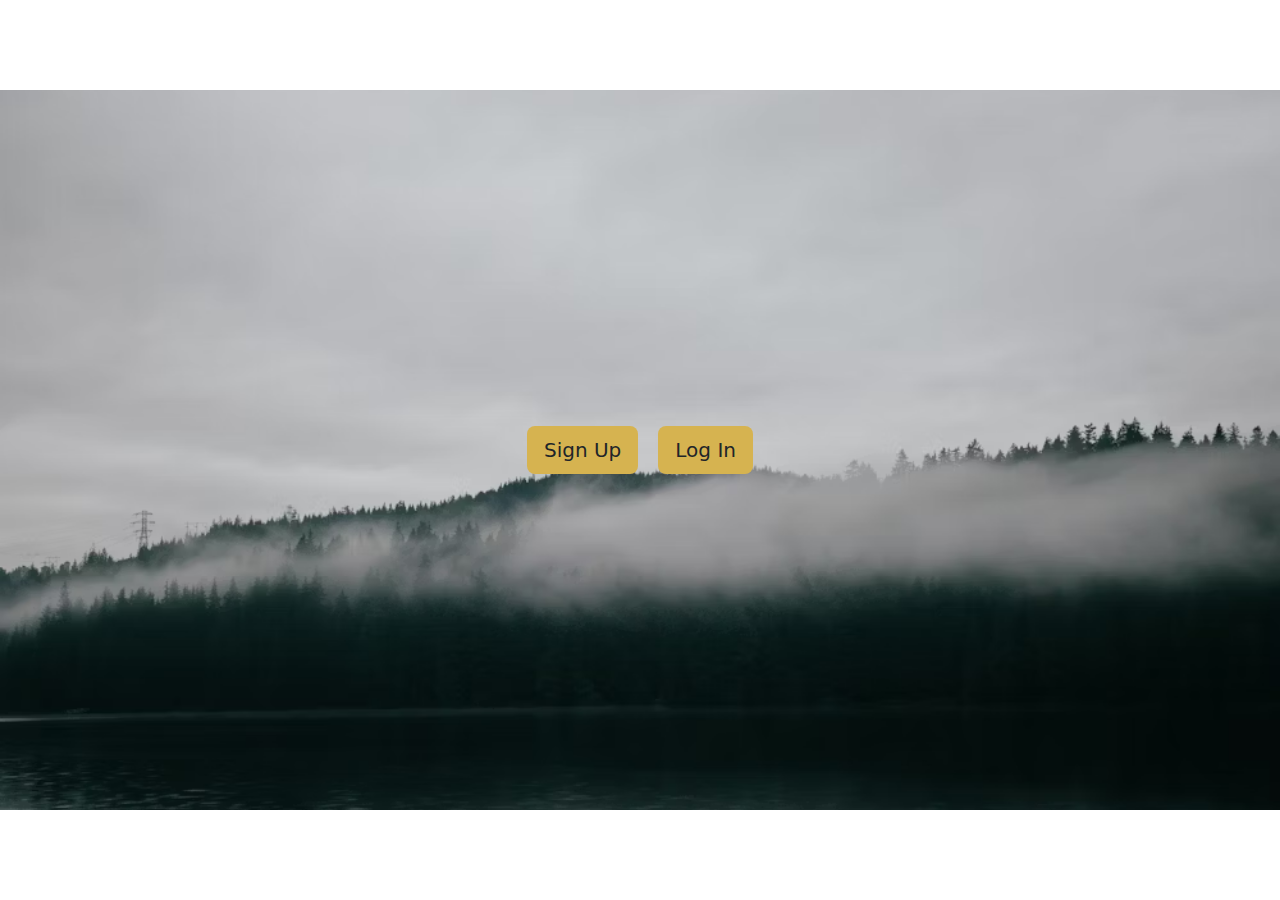
<file: index.html>
<!DOCTYPE html>
<html lang="en">
<head>
    <meta charset="UTF-8">
    <meta name="viewport" content="width=device-width, initial-scale=1.0">
    <title>SignUp& LogIn</title>
    <link rel="stylesheet" href="./style.css">
    <link href="https://cdn.jsdelivr.net/npm/bootstrap@5.3.3/dist/css/bootstrap.min.css" rel="stylesheet" integrity="sha384-QWTKZyjpPEjISv5WaRU9OFeRpok6YctnYmDr5pNlyT2bRjXh0JMhjY6hW+ALEwIH" crossorigin="anonymous"></head>
<body>
    <div class="containar">
        <div class="contai" style="gap: 20px;">
            <a href="./signup.html" class="btn btn-lg" style="background-color: #d6b350;" >Sign Up</a>
            <a href="./login.html" class="btn btn-lg" style="background-color: #d6b350;" >Log In</a>

            <!-- <button id="btnLogin" type="button" class="btn btn-lg" style="background-color: #d6b350;" onclick="login()">Log In <a href="login.html"></a></button> -->
        </div>    
    </div>
    
    <script src="./main.js"></script>
</body>
</html>
</file>
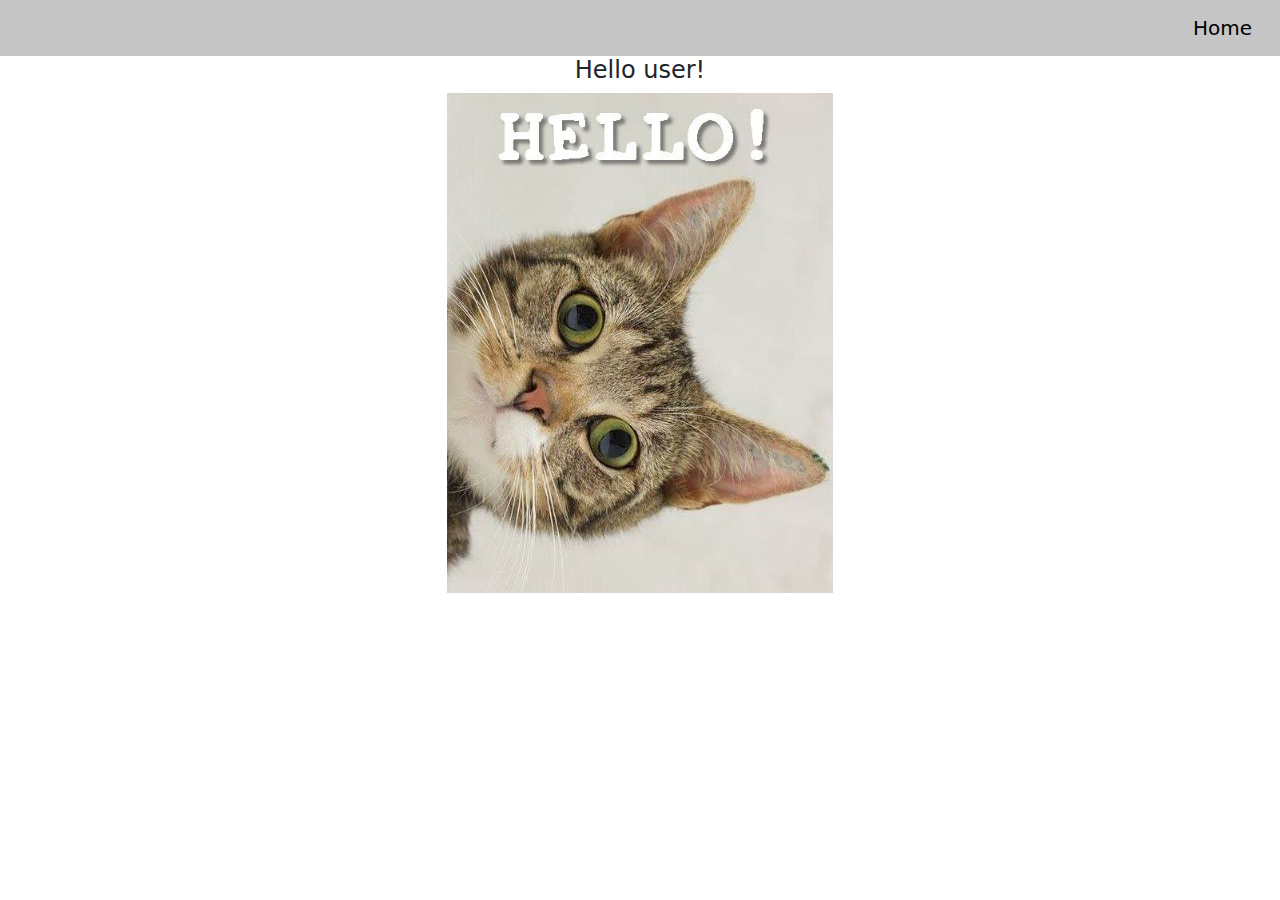
<file: helloUser.html>
<!DOCTYPE html>
<html lang="en">
<head>
    <meta charset="UTF-8">
    <meta name="viewport" content="width=device-width, initial-scale=1.0">
    <title>hello User</title>
    <link rel="stylesheet" href="./style.css">
    <link href="https://cdn.jsdelivr.net/npm/bootstrap@5.3.3/dist/css/bootstrap.min.css" rel="stylesheet" integrity="sha384-QWTKZyjpPEjISv5WaRU9OFeRpok6YctnYmDr5pNlyT2bRjXh0JMhjY6hW+ALEwIH" crossorigin="anonymous"></head>
</head>
<body>
    <nav id="navbarUser" class="navbar" style="background-color: rgb(197, 197, 197);">
        <div class="container-fluid">
          <a class="navbar-brand" href="#">
            <a class="navbar-brand" href="#">Home</a>          
          </a>
        </div>
      </nav>
      <div id="divHello">
        <h4> Hello user! </h4>
        <img id="catImg" src="hello.jpg" altr="hello">
      </div>
    <script src="./helloUser.html">
        let userName = localStorage.getItem("userName");
        let navbarUser = document.getElementById("navbarUser")
        if (userName){
            navbarUser.textContent = "Hello " + userName + "!";
        } else {
            navbarUser.textContent = "Hello User!";
        }
    </script>
</body>
</html>
</file>
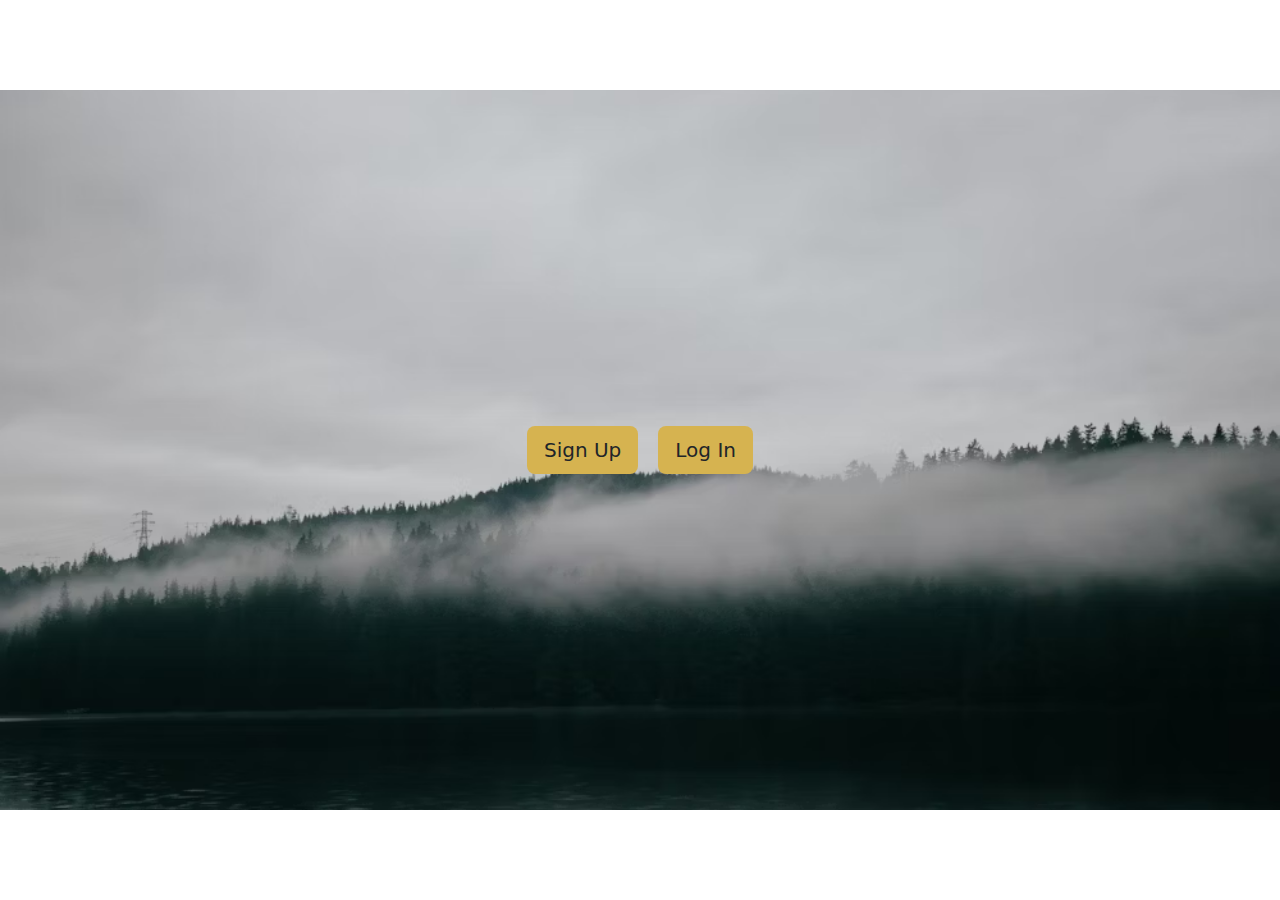
<file: homepage.html>
<!DOCTYPE html>
<html lang="en">
<head>
    <meta charset="UTF-8">
    <meta name="viewport" content="width=device-width, initial-scale=1.0">
    <title>Home</title>
    <link rel="stylesheet" href="./style.css">
    <link href="https://cdn.jsdelivr.net/npm/bootstrap@5.3.3/dist/css/bootstrap.min.css" rel="stylesheet" integrity="sha384-QWTKZyjpPEjISv5WaRU9OFeRpok6YctnYmDr5pNlyT2bRjXh0JMhjY6hW+ALEwIH" crossorigin="anonymous"></head>
<body>
    <div class="containar">
        <div class="contai" style="gap: 20px;">
            <button id="btnSignin" type="submit" class="btn btn-lg" style="background-color: #d6b350;" onclick="signup()">Sign Up</button>
            <button id="btnLogin" type="button" class="btn btn-lg" style="background-color: #d6b350;" onclick="login()">Log In</button>
        </div>    
    </div>
    <script src="./main.js"></script>
</body>
</html>
</file>
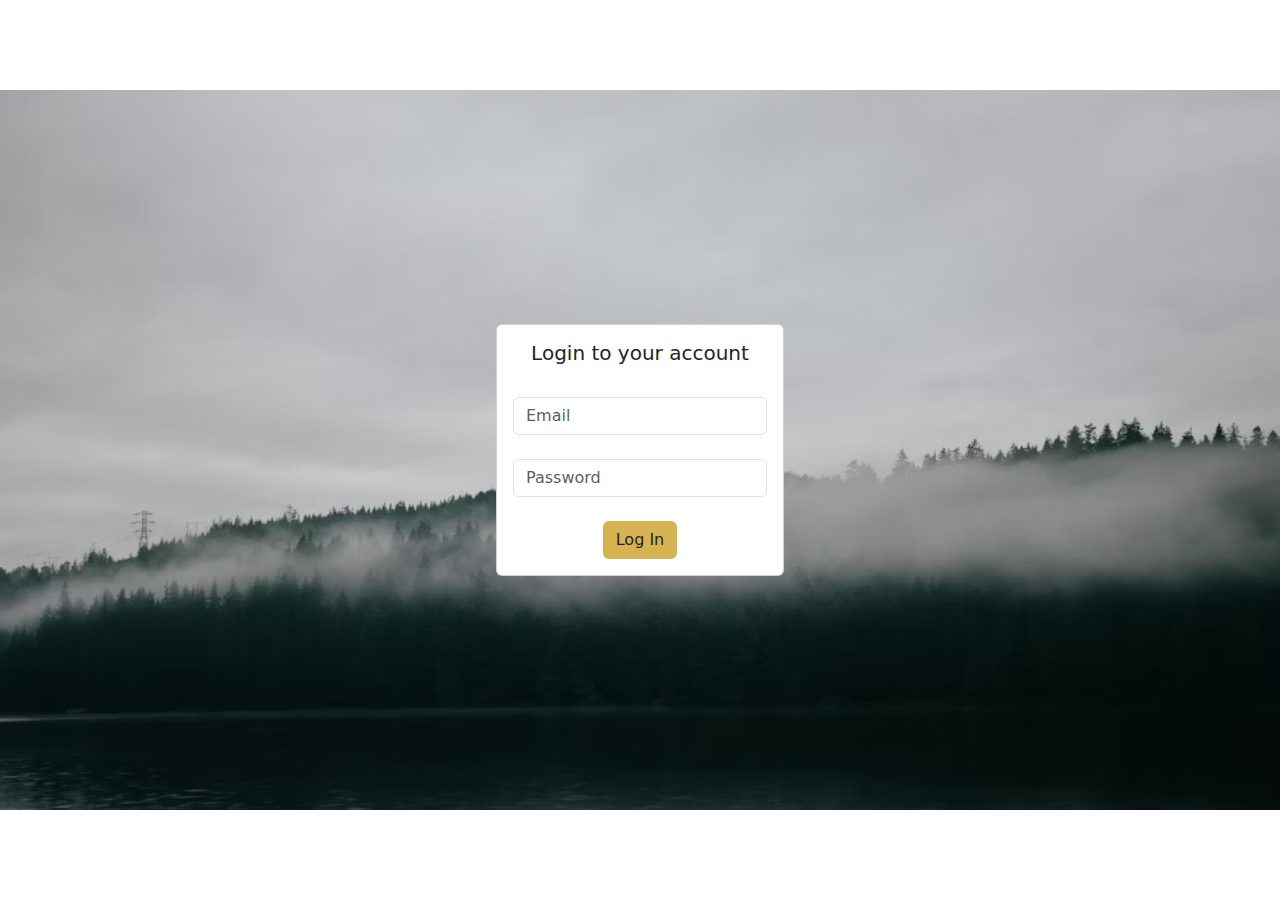
<file: login.html>
<!DOCTYPE html>
<html lang="en">
<head>
    <meta charset="UTF-8">
    <meta name="viewport" content="width=device-width, initial-scale=1.0">
    <title>Login</title>
    <link href="https://cdn.jsdelivr.net/npm/bootstrap@5.3.3/dist/css/bootstrap.min.css" rel="stylesheet" integrity="sha384-QWTKZyjpPEjISv5WaRU9OFeRpok6YctnYmDr5pNlyT2bRjXh0JMhjY6hW+ALEwIH" crossorigin="anonymous"></head>
    <link rel="stylesheet" href="./style.css">
</head>
<body>
    <div class="containar">
        <div class="contai" style="gap: 20px;">
            <div class="card" style="width: 18rem;">
                <div class="card-body">
                  <h5 class="card-title">Login to your account</h5> <br>
                  <input type="email" class="form-control" id="emailInput" aria-describedby="emailHelp" placeholder="Email">
                  <span id="eFeedback" style="color: red;"></span><br>
                  <input type="password" class="form-control" id="passInput" placeholder="Password"> 
                  <span id="pFeedback" style="color: red;"></span><br>
                  <button id="btnLogin" type="submit" class="btn btn-md" style="background-color: #d6b350;" onclick="login()">Log In</button>
                </div>
              </div>
        </div>    
    </div>

    <script src="./main.js"></script>
</body>
</html>
</file>
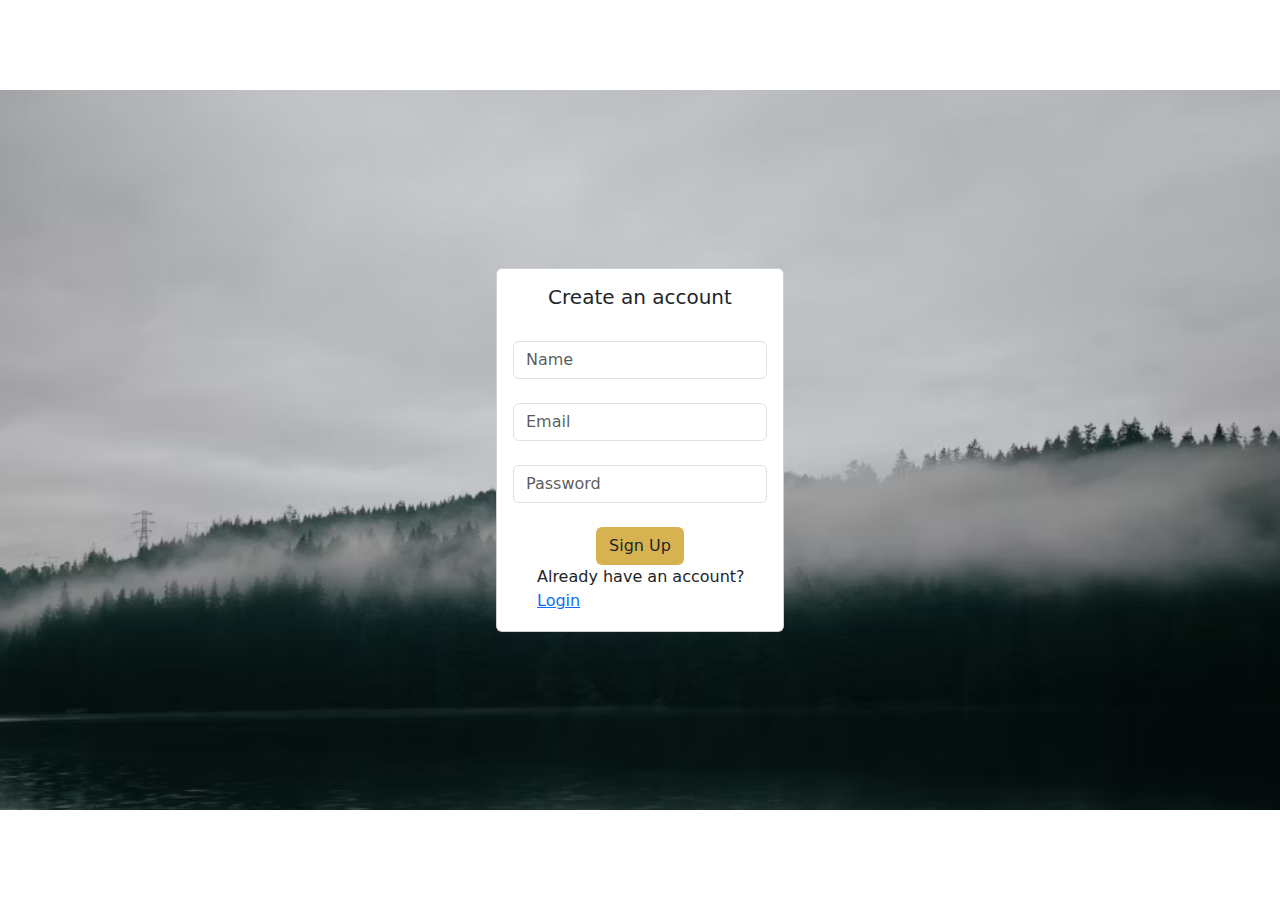
<file: signup.html>
<!DOCTYPE html>
<html lang="en">
<head>
    <meta charset="UTF-8">
    <meta name="viewport" content="width=device-width, initial-scale=1.0">
    <title>Signup</title>
    <link href="https://cdn.jsdelivr.net/npm/bootstrap@5.3.3/dist/css/bootstrap.min.css" rel="stylesheet" integrity="sha384-QWTKZyjpPEjISv5WaRU9OFeRpok6YctnYmDr5pNlyT2bRjXh0JMhjY6hW+ALEwIH" crossorigin="anonymous"></head>
    <link rel="stylesheet" href="./style.css">
</head>
<body>
    <div class="containar">
        <div class="contai" style="gap: 20px;">
            <div class="card" style="width: 18rem;">
                <div class="card-body">
                  <h5 class="card-title">Create an account</h5> <br>
                  <input type="text" class="form-control" id="nameInput" aria-describedby="nameHelp" placeholder="Name" oninput="checkName()" required>
                  <span id="nameFeedback" style="color: red;"></span><br>
                  <input type="email" class="form-control" id="emailInput" aria-describedby="emailHelp" placeholder="Email" oninput="checkEmail()" required>
                  <span id="emailFeedback" style="color: red;"></span><br>
                  <input type="password" class="form-control" id="passInput" placeholder="Password" oninput="checkPass()" required>
                  <span id="passFeedback" style="color: red;"></span><br>
                  <button id="btnSignin" type="submit" class="btn btn-md" style="background-color: #d6b350;" onclick="signup()">Sign Up</button> <br>
                  <div class="form-check text-start"> 
                    <label class="form-check-label " for="flexCheckDefault"> Already have an account? <a href="./login.html">Login</a> </label> 
                  </div>
                </div>
              </div>
        </div>    
    </div>

    <script src="./main.js">
        
    </script>
</body>
</html>
</file>
<file: style.css>
* {
    padding: 0;
    margin: 0;
}
.containar {
    height: 100vh;
    display: flex;
    flex-direction: row ;
    justify-content: center;
    align-items: center;
}
.contai{
    background: url('header.avif') no-repeat center ;
    /* background-repeat:no-repeat;
    background-position: center; */
    background-size: cover;
    height: 80vh;
    width: 100vw;
    display: flex;
    flex-direction: row ;
    justify-content: center;
    align-items: center;
}
.card {
    text-align: center;
}
h4{
    text-align: center;
}
#divHello{
    display: flex;
    flex-direction: column ;
    justify-content: center;
    align-items: center;
}
#catImg {
    height: 500px;
}
@media (max-width: 600px) { 
    .contai{
        background: url('header.avif') no-repeat center ;
        height: 60vh;
        
    }
    .containar {
        height: auto;
        display: flex;
    flex-direction: row ;
    justify-content: center;
    align-items: center;
    }
    #divHello{
        display: flex;
        flex-direction: column ;
        justify-content: center;
        align-items: center;
    }
    #catImg {
        height: 500px;
    }
}
</file>
